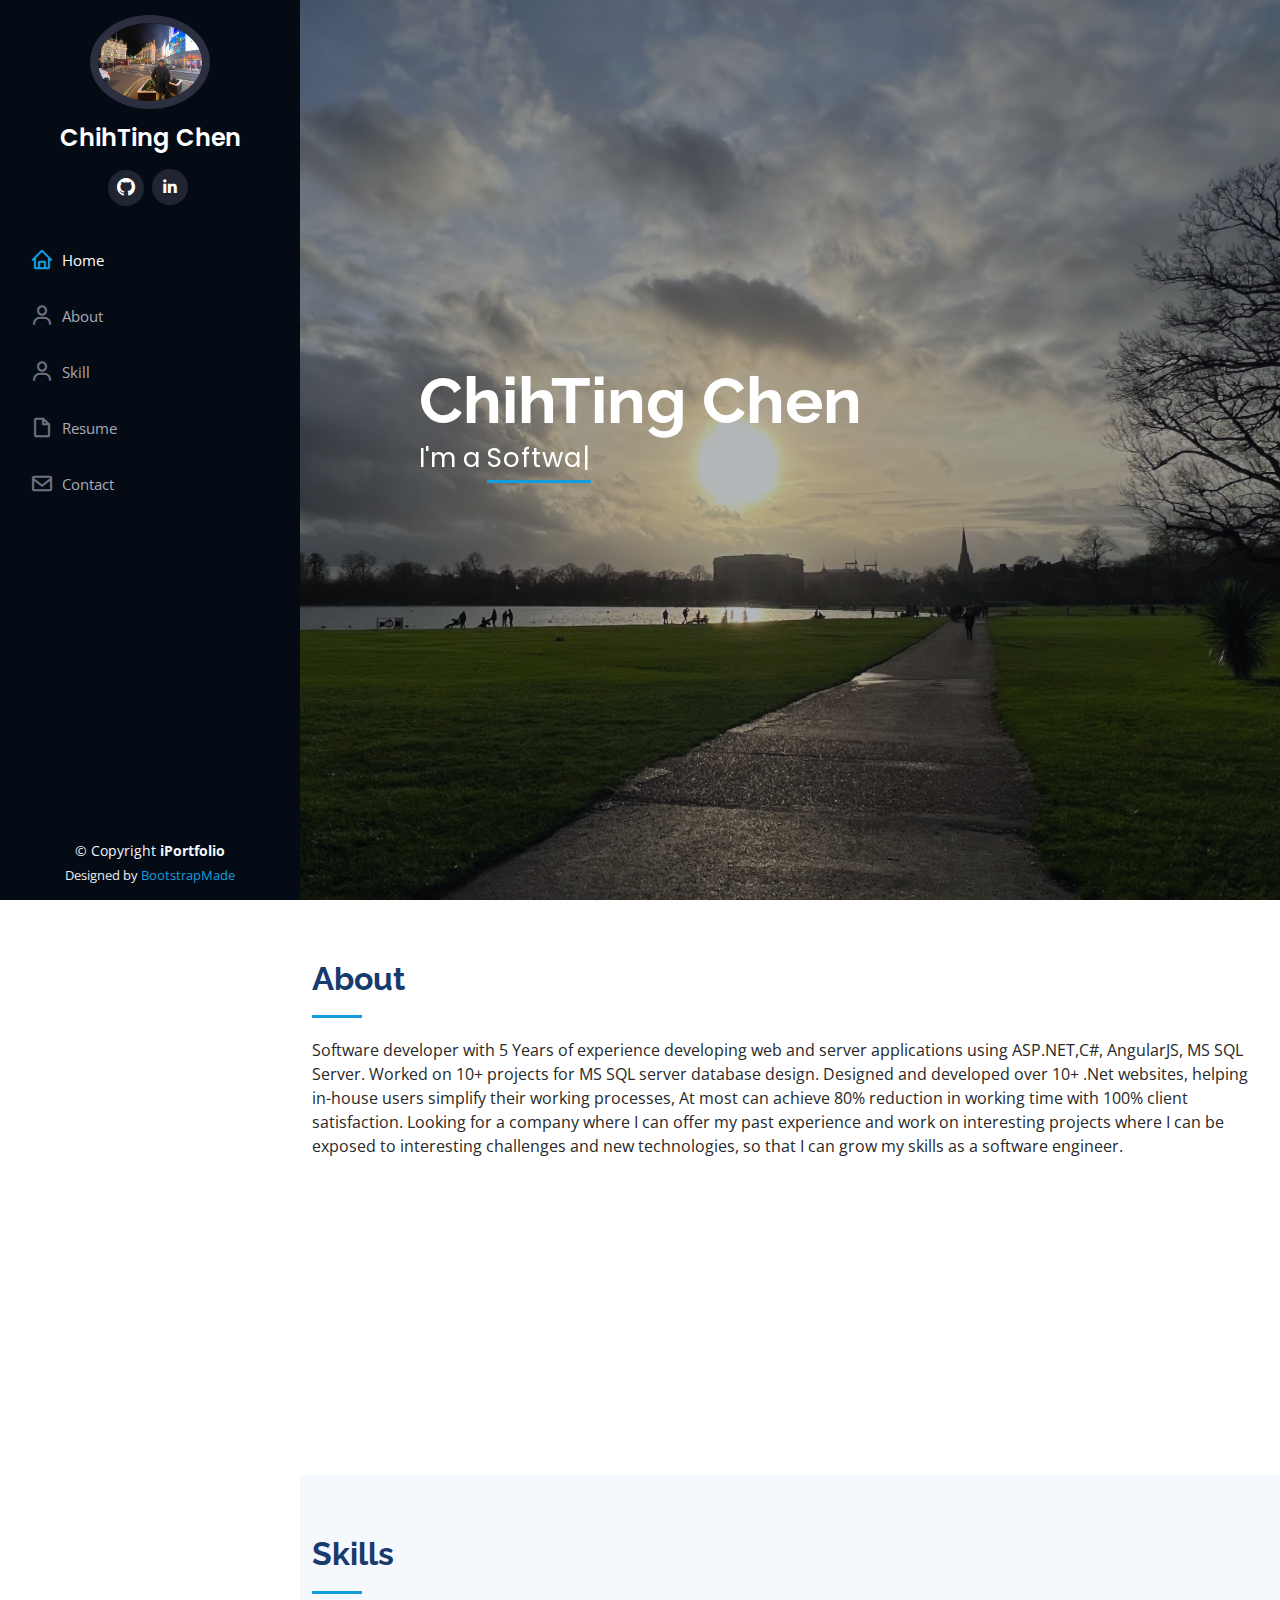
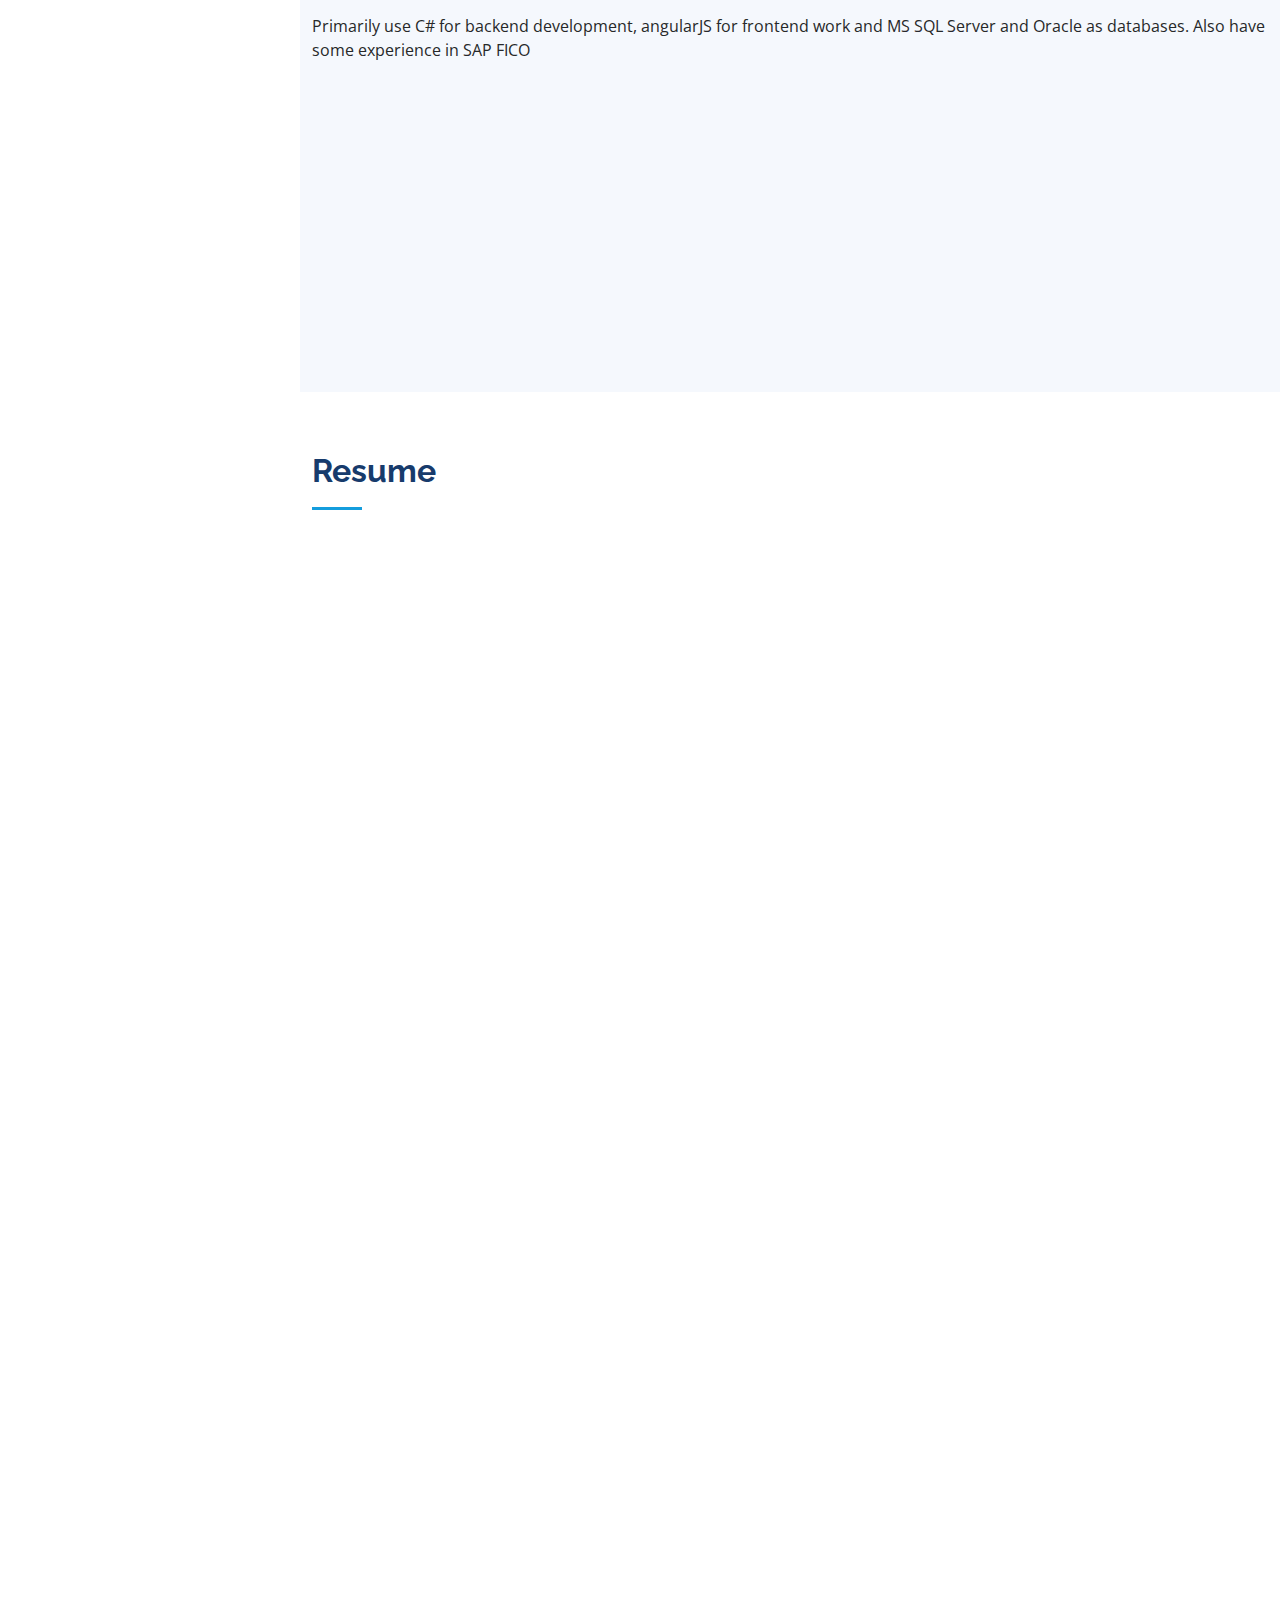
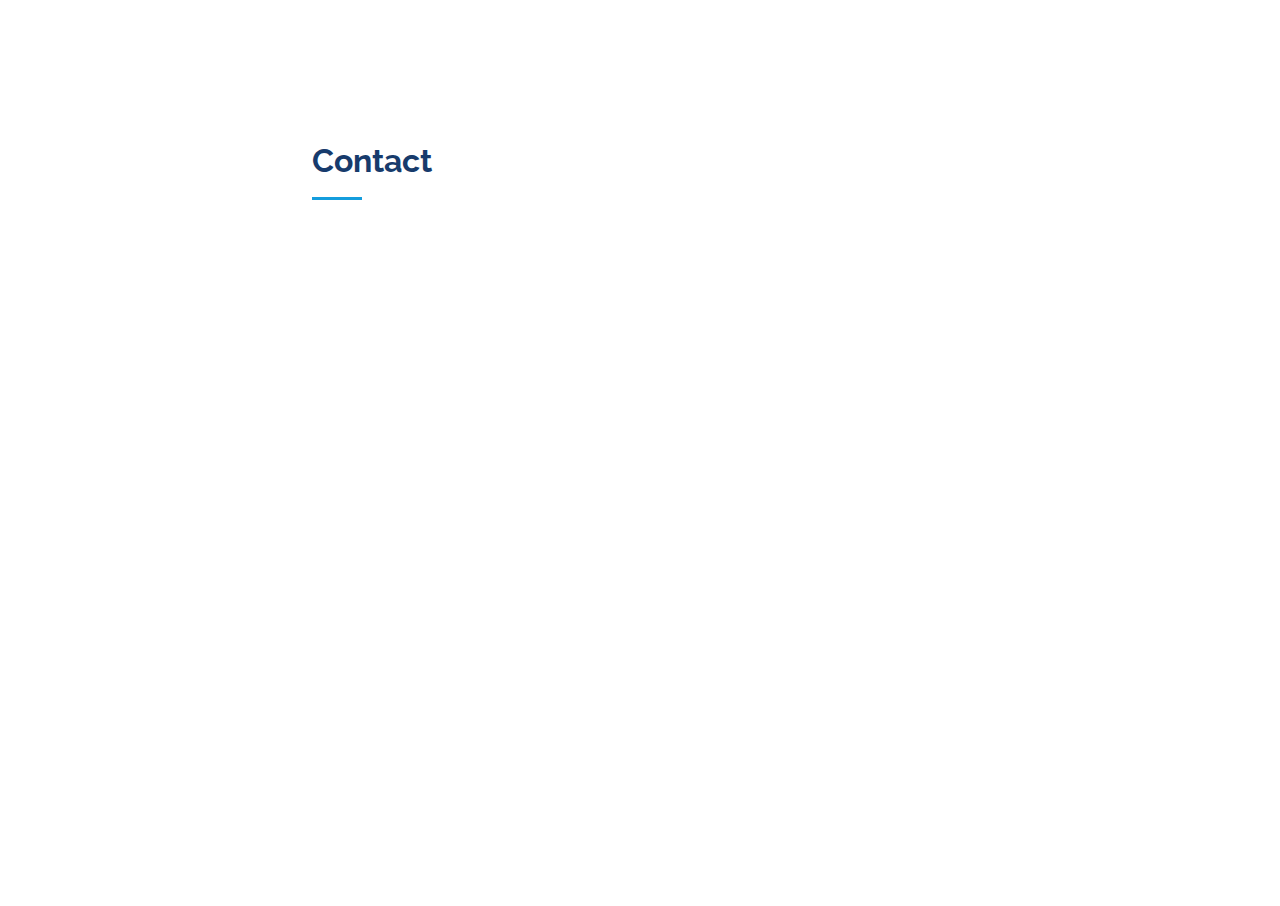
<file: index.html>
<!DOCTYPE html>
<html lang="en">

<head>
  <meta charset="utf-8">
  <meta content="width=device-width, initial-scale=1.0" name="viewport">

  <title>ChihTing Chen Resume Website</title>
  <meta content="" name="description">
  <meta content="" name="keywords">

  <!-- Favicons -->
  <link href="assets/img/favicon.png" rel="icon">
  <link href="assets/img/apple-touch-icon.png" rel="apple-touch-icon">

  <!-- Google Fonts -->
  <link
    href="https://fonts.googleapis.com/css?family=Open+Sans:300,300i,400,400i,600,600i,700,700i|Raleway:300,300i,400,400i,500,500i,600,600i,700,700i|Poppins:300,300i,400,400i,500,500i,600,600i,700,700i"
    rel="stylesheet">

  <!-- Vendor CSS Files -->
  <link href="assets/vendor/aos/aos.css" rel="stylesheet">
  <link href="assets/vendor/bootstrap/css/bootstrap.min.css" rel="stylesheet">
  <link href="assets/vendor/bootstrap-icons/bootstrap-icons.css" rel="stylesheet">
  <link href="assets/vendor/boxicons/css/boxicons.min.css" rel="stylesheet">
  <link href="assets/vendor/glightbox/css/glightbox.min.css" rel="stylesheet">
  <link href="assets/vendor/swiper/swiper-bundle.min.css" rel="stylesheet">

  <!-- Template Main CSS File -->
  <link href="assets/css/style.css" rel="stylesheet">

  <!-- =======================================================
  * Template Name: iPortfolio - v3.7.0
  * Template URL: https://bootstrapmade.com/iportfolio-bootstrap-portfolio-websites-template/
  * Author: BootstrapMade.com
  * License: https://bootstrapmade.com/license/
  ======================================================== -->
</head>

<body>

  <!-- ======= Mobile nav toggle button ======= -->
  <i class="bi bi-list mobile-nav-toggle d-xl-none"></i>

  <!-- ======= Header ======= -->
  <header id="header">
    <div class="d-flex flex-column">

      <div class="profile">
        <img src="assets/img/Myprofie-img.png" alt="" class="img-fluid rounded-circle">
        <h1 class="text-light"><a href="index.html">ChihTing Chen</a></h1>
        <div class="social-links mt-3 text-center">
          <a href="https://github.com/s33366699" target="_Blank" class="Github"><i class="bi bi-github"></i></a>
          <a href="https://www.linkedin.com/in/twpauchen" target="_Blank" class="linkedin"><i class="bx bxl-linkedin"></i></a>
        </div>
      </div>

      <nav id="navbar" class="nav-menu navbar">
        <ul>
          <li><a href="#hero" class="nav-link scrollto active"><i class="bx bx-home"></i> <span>Home</span></a></li>
          <li><a href="#about" class="nav-link scrollto"><i class="bx bx-user"></i> <span>About</span></a></li>
          <li><a href="#skills" class="nav-link scrollto"><i class="bx bx-user"></i> <span>Skill</span></a></li>
          <li><a href="#resume" class="nav-link scrollto"><i class="bx bx-file-blank"></i> <span>Resume</span></a></li>
          <!-- <li><a href="#portfolio" class="nav-link scrollto"><i class="bx bx-book-content"></i> <span>Portfolio</span></a></li>
          <li><a href="#services" class="nav-link scrollto"><i class="bx bx-server"></i> <span>Services</span></a></li> -->
          <li><a href="#contact" class="nav-link scrollto"><i class="bx bx-envelope"></i> <span>Contact</span></a></li>
        </ul>
      </nav><!-- .nav-menu -->
    </div>
  </header><!-- End Header -->

  <!-- ======= Hero Section ======= -->
  <section id="hero" class="d-flex flex-column justify-content-center align-items-center">
    <div class="hero-container" data-aos="fade-in">
      <h1>ChihTing Chen</h1>
      <p>I'm a <span class="typed" data-typed-items="Software engineer, .Net developer."></span></p>
    </div>
  </section><!-- End Hero -->

  <main id="main">

    <!-- ======= About Section ======= -->
    <section id="about" class="about">
      <div class="container">

        <div class="section-title">
          <h2>About</h2>
          <p>Software developer with 5 Years of experience developing web and server applications using ASP.NET,C#, AngularJS, MS SQL Server. Worked on 10+ projects for MS SQL server database design.
            Designed and developed over 10+ .Net websites, helping in-house users simplify their working processes, At most can achieve 80% reduction in working time with 100% client satisfaction.
            Looking for a company where I can offer my past experience and work on interesting projects where I
            can be exposed to interesting challenges and new technologies, so that I can grow my skills as a software engineer.</p>
        </div>

        <div class="row">
          <div class="col-lg-4" data-aos="fade-right">
            <img src="assets/img/Myprofie-img.png" class="img-fluid" alt="">
          </div>
          <div class="col-lg-8 pt-4 pt-lg-0 content" data-aos="fade-left">
            <h3>Dot Net Developer.</h3>
            <p class="fst-itaic">

            </p>
            <div class="row">
              <div class="col-lg-6">
                <ul>
                  <li><i class="bi bi-chevron-right"></i> <strong>Birthday:</strong> <span>26 Apr 1991</span></li>
                  <li><i class="bi bi-chevron-right"></i> <strong>Website:</strong> <span>https://s33366699.github.io/ChihTingChenTw/</span></li>
                  <li><i class="bi bi-chevron-right"></i> <strong>City:</strong> <span>London, united kingdom</span>
                  </li>
                </ul>
              </div>
              <div class="col-lg-6">
                <ul>
                  <li><i class="bi bi-chevron-right"></i> <strong>Age:</strong> <span>30</span></li>
                  <li><i class="bi bi-chevron-right"></i> <strong>Degree:</strong> <span>Bachelor</span></li>
                  <li><i class="bi bi-chevron-right"></i> <strong>Mail:</strong> <span>chihtingchentw@gmail.com</span>
                  </li>
                </ul>
              </div>
            </div>
            <p>
            </p>
          </div>
        </div>

      </div>
    </section><!-- End About Section -->

    <!-- ======= Skills Section ======= -->
    <section id="skills" class="skills section-bg">
      <div class="container">

        <div class="section-title">
          <h2>Skills</h2>
          <p>Primarily use C# for backend development, angularJS for frontend work and MS SQL Server and Oracle as
            databases. Also have some experience in SAP FICO</p>
        </div>

        <div class="row skills-content">
          <div class="col-lg-6" data-aos="fade-up">
            <div class="progress">
              <span class="skill">HTML <i class="val">70%</i></span>
              <div class="progress-bar-wrap">
                <div class="progress-bar" role="progressbar" aria-valuenow="60" aria-valuemin="0" aria-valuemax="100">
                </div>
              </div>
            </div>

            <div class="progress">
              <span class="skill">AngularJS <i class="val">60%</i></span>
              <div class="progress-bar-wrap">
                <div class="progress-bar" role="progressbar" aria-valuenow="60" aria-valuemin="0" aria-valuemax="100">
                </div>
              </div>
            </div>

            <div class="progress">
              <span class="skill">JavaScript <i class="val">60%</i></span>
              <div class="progress-bar-wrap">
                <div class="progress-bar" role="progressbar" aria-valuenow="60" aria-valuemin="0" aria-valuemax="100">
                </div>
              </div>
            </div>

          </div>

          <div class="col-lg-6" data-aos="fade-up" data-aos-delay="100">
            <div class="progress">
              <span class="skill">C# <i class="val">70%</i></span>
              <div class="progress-bar-wrap">
                <div class="progress-bar" role="progressbar" aria-valuenow="70" aria-valuemin="0" aria-valuemax="100">
                </div>
              </div>
            </div>
            <div class="progress">
              <span class="skill">Microsoft SQL Server <i class="val">70%</i></span>
              <div class="progress-bar-wrap">
                <div class="progress-bar" role="progressbar" aria-valuenow="70" aria-valuemin="0" aria-valuemax="100">
                </div>
              </div>
            </div>
            <div class="progress">
              <span class="skill">Oracle Database(PLSQL) <i class="val">60%</i></span>
              <div class="progress-bar-wrap">
                <div class="progress-bar" role="progressbar" aria-valuenow="60" aria-valuemin="0" aria-valuemax="100">
                </div>
              </div>
            </div>
            <div class="progress">
              <span class="skill">SAP ABAP <i class="val">60%</i></span>
              <div class="progress-bar-wrap">
                <div class="progress-bar" role="progressbar" aria-valuenow="60" aria-valuemin="0" aria-valuemax="100">
                </div>
              </div>
            </div>
          </div>
        </div>
      </div>
    </section><!-- End Skills Section -->

    <!-- ======= Resume Section ======= -->
    <section id="resume" class="resume">
      <div class="container">

        <div class="section-title">
          <h2>Resume</h2>
          <!-- <p>My name is ChihTing Chen, I am a .Net Developer with five years of experience in Advanced Semiconductor Engineering. 
            I am a kind and empathic person which can help me think from the standpoint of others and use this as strength to help me communicate and collaborate with others.
            I primarily use C# for backend development; AngularJS for frontend and MS SQL Server and Oracle as databases I have worked on several projects developing web projects for clients in the semiconductor industry.</p> -->
        </div>
        <div class="row">
          <div class="col-lg-6" data-aos="fade-up">
            <h3 class="resume-title">Sumary</h3>
            <div class="resume-item pb-0">
              <h4>ChihTing Chen</h4>
              <p><em>Software developer with 5 Years of experience developing web and server applications using ASP.NET, C#, AngularJS, MS SQL Server. Worked on 10+ projects for MS SQL server database design.
                Designed and developed over 10+ .Net websites, helping in-house users simplify their working processes, At most can achieve 80% reduction in working time with 100% client satisfaction.
                Looking for a company where I can offer my past experience and work on interesting projects where I can be exposed to interesting challenges and new technologies, 
                so that I can grow my skills as a software engineer.
                </em></p>
              <ul>
                <li>London,United kingdom</li>
                <!-- <li></li> -->
                <li>chihtingchentw@gmail.com</li>
              </ul>
            </div>
            <h3 class="resume-title">Education</h3>
            <div class="resume-item">
              <h4>Bachelor of information Engineering &amp; Computer Science</h4>
              <h5>2009 - 2013</h5>
              <p><em>Feng Chia University, Taichung, Taiwan</em></p>
              <p></p>
            </div>
          </div>
          <div class="col-lg-6" data-aos="fade-up" data-aos-delay="100">
            <h3 class="resume-title">Professional Experience</h3>
            <div class="resume-item">
              <h4>Project Engineer</h4>
              <h5>Dec 2016-Nov 2021</h5>
              <p><em>Advanced Semiconductor Engineering, Inc, Kaohsiung, Taiwan</em></p>
              <ul>
                <li>Involved in Software Development life cycle like requirement Analysis, Design, Implementation, Testing.</li>
                <li>Used ASP.NET, C#, AngularJS, MS SQL, LINQ to designed and developed web-based solutions, both frontend and backend. </li>
                <li>Designed and developed 10+ web projects that integrate web applications, Winforms, SAP Programs for helping users simplify their work processes and increase the precision of financial statements, which can save time up to 80% at most.</li>
                <li>Designed and implemented SAP programs to create financial statements to improve the company`s data analysis capabilities.</li>
                <li>Updated and managed existing web projects and SAP programs to provided beneficial technical support to users and colleagues</li>
                <li>Directed three new partners to build web applications and SAP Programs for our job content and solved encountered problems in using them</li>       
              </ul>
            </div>
            <div class="resume-item">
              <h4>Engineer</h4>
              <h5>Dec 2016-Nov 2016</h5>
              <p><em>Marketech International Corp, Tainan, Taiwan</em></p>
              <ul>
                <li>Worked as a partner with Taiwan Semiconductor Manufacturing Company, which is the world’s largest
                  dedicated independent semiconductor foundry helping them collect and analyst gas and equipment data</li>
                <li>Updated and maintained existing gas and equipment monitor system using human-machine interface
                  Software, InTouch HMI to monitor the real-time situation of factory</li>
              </ul>
            </div>
          </div>
        </div>
      </div>
    </section><!-- End Resume Section -->

    <!-- ======= Portfolio Section ======= -->
    <!-- <section id="portfolio" class="portfolio section-bg">
      <div class="container">

        <div class="section-title">
          <h2>Portfolio</h2>
          <p>Magnam dolores commodi suscipit. Necessitatibus eius consequatur ex aliquid fuga eum quidem. Sit sint consectetur velit. Quisquam quos quisquam cupiditate. Et nemo qui impedit suscipit alias ea. Quia fugiat sit in iste officiis commodi quidem hic quas.</p>
        </div>

        <div class="row" data-aos="fade-up">
          <div class="col-lg-12 d-flex justify-content-center">
            <ul id="portfolio-flters">
              <li data-filter="*" class="filter-active">All</li>
              <li data-filter=".filter-app">App</li>
              <li data-filter=".filter-card">Card</li>
              <li data-filter=".filter-web">Web</li>
            </ul>
          </div>
        </div>

        <div class="row portfolio-container" data-aos="fade-up" data-aos-delay="100">

          <div class="col-lg-4 col-md-6 portfolio-item filter-app">
            <div class="portfolio-wrap">
              <img src="assets/img/portfolio/portfolio-1.jpg" class="img-fluid" alt="">
              <div class="portfolio-links">
                <a href="assets/img/portfolio/portfolio-1.jpg" data-gallery="portfolioGallery" class="portfolio-lightbox" title="App 1"><i class="bx bx-plus"></i></a>
                <a href="portfolio-details.html" title="More Details"><i class="bx bx-link"></i></a>
              </div>
            </div>
          </div>

          <div class="col-lg-4 col-md-6 portfolio-item filter-web">
            <div class="portfolio-wrap">
              <img src="assets/img/portfolio/portfolio-2.jpg" class="img-fluid" alt="">
              <div class="portfolio-links">
                <a href="assets/img/portfolio/portfolio-2.jpg" data-gallery="portfolioGallery" class="portfolio-lightbox" title="Web 3"><i class="bx bx-plus"></i></a>
                <a href="portfolio-details.html" title="More Details"><i class="bx bx-link"></i></a>
              </div>
            </div>
          </div>

          <div class="col-lg-4 col-md-6 portfolio-item filter-app">
            <div class="portfolio-wrap">
              <img src="assets/img/portfolio/portfolio-3.jpg" class="img-fluid" alt="">
              <div class="portfolio-links">
                <a href="assets/img/portfolio/portfolio-3.jpg" data-gallery="portfolioGallery" class="portfolio-lightbox" title="App 2"><i class="bx bx-plus"></i></a>
                <a href="portfolio-details.html" title="More Details"><i class="bx bx-link"></i></a>
              </div>
            </div>
          </div>

          <div class="col-lg-4 col-md-6 portfolio-item filter-card">
            <div class="portfolio-wrap">
              <img src="assets/img/portfolio/portfolio-4.jpg" class="img-fluid" alt="">
              <div class="portfolio-links">
                <a href="assets/img/portfolio/portfolio-4.jpg" data-gallery="portfolioGallery" class="portfolio-lightbox" title="Card 2"><i class="bx bx-plus"></i></a>
                <a href="portfolio-details.html" title="More Details"><i class="bx bx-link"></i></a>
              </div>
            </div>
          </div>

          <div class="col-lg-4 col-md-6 portfolio-item filter-web">
            <div class="portfolio-wrap">
              <img src="assets/img/portfolio/portfolio-5.jpg" class="img-fluid" alt="">
              <div class="portfolio-links">
                <a href="assets/img/portfolio/portfolio-5.jpg" data-gallery="portfolioGallery" class="portfolio-lightbox" title="Web 2"><i class="bx bx-plus"></i></a>
                <a href="portfolio-details.html" title="More Details"><i class="bx bx-link"></i></a>
              </div>
            </div>
          </div>

          <div class="col-lg-4 col-md-6 portfolio-item filter-app">
            <div class="portfolio-wrap">
              <img src="assets/img/portfolio/portfolio-6.jpg" class="img-fluid" alt="">
              <div class="portfolio-links">
                <a href="assets/img/portfolio/portfolio-6.jpg" data-gallery="portfolioGallery" class="portfolio-lightbox" title="App 3"><i class="bx bx-plus"></i></a>
                <a href="portfolio-details.html" title="More Details"><i class="bx bx-link"></i></a>
              </div>
            </div>
          </div>

          <div class="col-lg-4 col-md-6 portfolio-item filter-card">
            <div class="portfolio-wrap">
              <img src="assets/img/portfolio/portfolio-7.jpg" class="img-fluid" alt="">
              <div class="portfolio-links">
                <a href="assets/img/portfolio/portfolio-7.jpg" data-gallery="portfolioGallery" class="portfolio-lightbox" title="Card 1"><i class="bx bx-plus"></i></a>
                <a href="portfolio-details.html" title="More Details"><i class="bx bx-link"></i></a>
              </div>
            </div>
          </div>

          <div class="col-lg-4 col-md-6 portfolio-item filter-card">
            <div class="portfolio-wrap">
              <img src="assets/img/portfolio/portfolio-8.jpg" class="img-fluid" alt="">
              <div class="portfolio-links">
                <a href="assets/img/portfolio/portfolio-8.jpg" data-gallery="portfolioGallery" class="portfolio-lightbox" title="Card 3"><i class="bx bx-plus"></i></a>
                <a href="portfolio-details.html" title="More Details"><i class="bx bx-link"></i></a>
              </div>
            </div>
          </div>

          <div class="col-lg-4 col-md-6 portfolio-item filter-web">
            <div class="portfolio-wrap">
              <img src="assets/img/portfolio/portfolio-9.jpg" class="img-fluid" alt="">
              <div class="portfolio-links">
                <a href="assets/img/portfolio/portfolio-9.jpg" data-gallery="portfolioGallery" class="portfolio-lightbox" title="Web 3"><i class="bx bx-plus"></i></a>
                <a href="portfolio-details.html" title="More Details"><i class="bx bx-link"></i></a>
              </div>
            </div>
          </div>

        </div>

      </div>
    </section> -->
    <!-- End Portfolio Section -->

    <!-- ======= Services Section ======= -->
    <!-- <section id="services" class="services">
      <div class="container">

        <div class="section-title">
          <h2>Services</h2>
          <p>Magnam dolores commodi suscipit. Necessitatibus eius consequatur ex aliquid fuga eum quidem. Sit sint consectetur velit. Quisquam quos quisquam cupiditate. Et nemo qui impedit suscipit alias ea. Quia fugiat sit in iste officiis commodi quidem hic quas.</p>
        </div>

        <div class="row">
          <div class="col-lg-4 col-md-6 icon-box" data-aos="fade-up">
            <div class="icon"><i class="bi bi-briefcase"></i></div>
            <h4 class="title"><a href="">Lorem Ipsum</a></h4>
            <p class="description">Voluptatum deleniti atque corrupti quos dolores et quas molestias excepturi sint occaecati cupiditate non provident</p>
          </div>
          <div class="col-lg-4 col-md-6 icon-box" data-aos="fade-up" data-aos-delay="100">
            <div class="icon"><i class="bi bi-card-checklist"></i></div>
            <h4 class="title"><a href="">Dolor Sitema</a></h4>
            <p class="description">Minim veniam, quis nostrud exercitation ullamco laboris nisi ut aliquip ex ea commodo consequat tarad limino ata</p>
          </div>
          <div class="col-lg-4 col-md-6 icon-box" data-aos="fade-up" data-aos-delay="200">
            <div class="icon"><i class="bi bi-bar-chart"></i></div>
            <h4 class="title"><a href="">Sed ut perspiciatis</a></h4>
            <p class="description">Duis aute irure dolor in reprehenderit in voluptate velit esse cillum dolore eu fugiat nulla pariatur</p>
          </div>
          <div class="col-lg-4 col-md-6 icon-box" data-aos="fade-up" data-aos-delay="300">
            <div class="icon"><i class="bi bi-binoculars"></i></div>
            <h4 class="title"><a href="">Magni Dolores</a></h4>
            <p class="description">Excepteur sint occaecat cupidatat non proident, sunt in culpa qui officia deserunt mollit anim id est laborum</p>
          </div>
          <div class="col-lg-4 col-md-6 icon-box" data-aos="fade-up" data-aos-delay="400">
            <div class="icon"><i class="bi bi-brightness-high"></i></div>
            <h4 class="title"><a href="">Nemo Enim</a></h4>
            <p class="description">At vero eos et accusamus et iusto odio dignissimos ducimus qui blanditiis praesentium voluptatum deleniti atque</p>
          </div>
          <div class="col-lg-4 col-md-6 icon-box" data-aos="fade-up" data-aos-delay="500">
            <div class="icon"><i class="bi bi-calendar4-week"></i></div>
            <h4 class="title"><a href="">Eiusmod Tempor</a></h4>
            <p class="description">Et harum quidem rerum facilis est et expedita distinctio. Nam libero tempore, cum soluta nobis est eligendi</p>
          </div>
        </div>

      </div>
    </section> -->
    <!-- End Services Section -->
    <!-- ======= Contact Section ======= -->
    <section id="contact" class="contact">
      <div class="container">
        <div class="section-title">
          <h2>Contact</h2>
          <p></p>
        </div>
        <div class="row" data-aos="fade-in">
          <div class="col-lg-5 d-flex align-items-stretch">
            <div class="info">
              <div class="address">
                <i class="bi bi-geo-alt"></i>
                <h4>Location:</h4>
                <p>Kilburn, London</p>
              </div>
              <div class="email">
                <i class="bi bi-envelope"></i>
                <h4>Email:</h4>
                <p>chihtingchentw@gmail.com</p>
              </div>
              <!-- <div class="phone">
                <i class="bi bi-phone"></i>s
                <h4>Call:</h4>
                <p></p>
              </div> -->
              <iframe
                src="https://www.google.com/maps/embed?pb=!1m18!1m12!1m3!1d9925.740254595972!2d-0.20770761007537775!3d51.54192087265317!2m3!1f0!2f0!3f0!3m2!1i1024!2i768!4f13.1!3m3!1m2!1s0x4876106d8a5241d7%3A0xc47966f06b77aafd!2z5YCr5pWm5ZCJ5pys!5e0!3m2!1szh-TW!2suk!4v1641403268983!5m2!1szh-EN!2suk"
                width="100%" height="290px" style="border:0;" allowfullscreen="" loading="lazy"></iframe>
            </div>
          </div>
          <!-- 
          <div class="col-lg-7 mt-5 mt-lg-0 d-flex align-items-stretch">
            <form action="forms/contact.php" method="post" role="form" class="php-email-form">
              <div class="row">
                <div class="form-group col-md-6">
                  <label for="name">Your Name</label>
                  <input type="text" name="name" class="form-control" id="name" required>
                </div>
                <div class="form-group col-md-6">
                  <label for="name">Your Email</label>
                  <input type="email" class="form-control" name="email" id="email" required>
                </div>
              </div>
              <div class="form-group">
                <label for="name">Subject</label>
                <input type="text" class="form-control" name="subject" id="subject" required>
              </div>
              <div class="form-group">
                <label for="name">Message</label>
                <textarea class="form-control" name="message" rows="10" required></textarea>
              </div>
              <div class="my-3">
                <div class="loading">Loading</div>
                <div class="error-message"></div>
                <div class="sent-message">Your message has been sent. Thank you!</div>
              </div>
              <div class="text-center"><button type="submit">Send Message</button></div>
            </form>
          </div> -->

        </div>

      </div>
    </section><!-- End Contact Section -->

  </main><!-- End #main -->

  <!-- ======= Footer ======= -->
  <footer id="footer">
    <div class="container">
      <div class="copyright">
        &copy; Copyright <strong><span>iPortfolio</span></strong>
      </div>
      <div class="credits">
        <!-- All the links in the footer should remain intact. -->
        <!-- You can delete the links only if you purchased the pro version. -->
        <!-- Licensing information: https://bootstrapmade.com/license/ -->
        <!-- Purchase the pro version with working PHP/AJAX contact form: https://bootstrapmade.com/iportfolio-bootstrap-portfolio-websites-template/ -->
        Designed by <a href="https://bootstrapmade.com/">BootstrapMade</a>
      </div>
    </div>
  </footer><!-- End  Footer -->

  <a href="#" class="back-to-top d-flex align-items-center justify-content-center"><i
      class="bi bi-arrow-up-short"></i></a>

  <!-- Vendor JS Files -->
  <script src="assets/vendor/purecounter/purecounter.js"></script>
  <script src="assets/vendor/aos/aos.js"></script>
  <script src="assets/vendor/bootstrap/js/bootstrap.bundle.min.js"></script>
  <script src="assets/vendor/glightbox/js/glightbox.min.js"></script>
  <script src="assets/vendor/isotope-layout/isotope.pkgd.min.js"></script>
  <script src="assets/vendor/swiper/swiper-bundle.min.js"></script>
  <script src="assets/vendor/typed.js/typed.min.js"></script>
  <script src="assets/vendor/waypoints/noframework.waypoints.js"></script>
  <script src="assets/vendor/php-email-form/validate.js"></script>

  <!-- Template Main JS File -->
  <script src="assets/js/main.js"></script>

</body>

</html>
</file>
<file: assets/css/style.css>
/**
* Template Name: iPortfolio - v3.7.0
* Template URL: https://bootstrapmade.com/iportfolio-bootstrap-portfolio-websites-template/
* Author: BootstrapMade.com
* License: https://bootstrapmade.com/license/
*/

/*--------------------------------------------------------------
# General
--------------------------------------------------------------*/
body {
  font-family: "Open Sans", sans-serif;
  color: #272829;
}

a {
  color: #149ddd;
  text-decoration: none;
}

a:hover {
  color: #37b3ed;
  text-decoration: none;
}

h1, h2, h3, h4, h5, h6 {
  font-family: "Raleway", sans-serif;
}

/*--------------------------------------------------------------
# Back to top button
--------------------------------------------------------------*/
.back-to-top {
  position: fixed;
  visibility: hidden;
  opacity: 0;
  right: 15px;
  bottom: 15px;
  z-index: 996;
  background: #149ddd;
  width: 40px;
  height: 40px;
  border-radius: 50px;
  transition: all 0.4s;
}
.back-to-top i {
  font-size: 28px;
  color: #fff;
  line-height: 0;
}
.back-to-top:hover {
  background: #2eafec;
  color: #fff;
}
.back-to-top.active {
  visibility: visible;
  opacity: 1;
}

/*--------------------------------------------------------------
# Header
--------------------------------------------------------------*/
#header {
  position: fixed;
  top: 0;
  left: 0;
  bottom: 0;
  width: 300px;
  transition: all ease-in-out 0.5s;
  z-index: 9997;
  transition: all 0.5s;
  padding: 0 15px;
  background: #040b14;
  overflow-y: auto;
}
#header .profile img {
  margin: 15px auto;
  display: block;
  width: 120px;
  border: 8px solid #2c2f3f;
}
#header .profile h1 {
  font-size: 24px;
  margin: 0;
  padding: 0;
  font-weight: 600;
  -moz-text-align-last: center;
  text-align-last: center;
  font-family: "Poppins", sans-serif;
}
#header .profile h1 a, #header .profile h1 a:hover {
  color: #fff;
  text-decoration: none;
}
#header .profile .social-links a {
  font-size: 18px;
  display: inline-block;
  background: #212431;
  color: #fff;
  line-height: 1;
  padding: 8px 0;
  margin-right: 4px;
  border-radius: 50%;
  text-align: center;
  width: 36px;
  height: 36px;
  transition: 0.3s;
}
#header .profile .social-links a:hover {
  background: #149ddd;
  color: #fff;
  text-decoration: none;
}

#main {
  margin-left: 300px;
}

@media (max-width: 1199px) {
  #header {
    left: -300px;
  }

  #main {
    margin-left: 0;
  }
}
/*--------------------------------------------------------------
# Navigation Menu
--------------------------------------------------------------*/
/* Desktop Navigation */
.nav-menu {
  padding: 30px 0 0 0;
}
.nav-menu * {
  margin: 0;
  padding: 0;
  list-style: none;
}
.nav-menu > ul > li {
  position: relative;
  white-space: nowrap;
}
.nav-menu a, .nav-menu a:focus {
  display: flex;
  align-items: center;
  color: #a8a9b4;
  padding: 12px 15px;
  margin-bottom: 8px;
  transition: 0.3s;
  font-size: 15px;
}
.nav-menu a i, .nav-menu a:focus i {
  font-size: 24px;
  padding-right: 8px;
  color: #6f7180;
}
.nav-menu a:hover, .nav-menu .active, .nav-menu .active:focus, .nav-menu li:hover > a {
  text-decoration: none;
  color: #fff;
}
.nav-menu a:hover i, .nav-menu .active i, .nav-menu .active:focus i, .nav-menu li:hover > a i {
  color: #149ddd;
}

/* Mobile Navigation */
.mobile-nav-toggle {
  position: fixed;
  right: 15px;
  top: 15px;
  z-index: 9998;
  border: 0;
  font-size: 24px;
  transition: all 0.4s;
  outline: none !important;
  background-color: #149ddd;
  color: #fff;
  width: 40px;
  height: 40px;
  display: inline-flex;
  align-items: center;
  justify-content: center;
  line-height: 0;
  border-radius: 50px;
  cursor: pointer;
}

.mobile-nav-active {
  overflow: hidden;
}
.mobile-nav-active #header {
  left: 0;
}

/*--------------------------------------------------------------
# Hero Section
--------------------------------------------------------------*/
#hero {
  width: 100%;
  height: 100vh;
  background: url("../img/Cover Picture.png") top center;
  background-size: cover;
}
#hero:before {
  content: "";
  background: rgba(5, 13, 24, 0.3);
  position: absolute;
  bottom: 0;
  top: 0;
  left: 0;
  right: 0;
  z-index: 1;
}
#hero .hero-container {
  position: relative;
  z-index: 2;
  min-width: 300px;
}
#hero h1 {
  margin: 0 0 10px 0;
  font-size: 64px;
  font-weight: 700;
  line-height: 56px;
  color: #fff;
}
#hero p {
  color: #fff;
  margin-bottom: 50px;
  font-size: 26px;
  font-family: "Poppins", sans-serif;
}
#hero p span {
  color: #fff;
  padding-bottom: 4px;
  letter-spacing: 1px;
  border-bottom: 3px solid #149ddd;
}
@media (min-width: 1024px) {
  #hero {
    background-attachment: fixed;
  }
}
@media (max-width: 768px) {
  #hero h1 {
    font-size: 28px;
    line-height: 36px;
  }
  #hero h2 {
    font-size: 18px;
    line-height: 24px;
    margin-bottom: 30px;
  }
}

/*--------------------------------------------------------------
# Sections General
--------------------------------------------------------------*/
section {
  padding: 60px 0;
  overflow: hidden;
}

.section-bg {
  background: #f5f8fd;
}

.section-title {
  padding-bottom: 30px;
}
.section-title h2 {
  font-size: 32px;
  font-weight: bold;
  margin-bottom: 20px;
  padding-bottom: 20px;
  position: relative;
  color: #173b6c;
}
.section-title h2::after {
  content: "";
  position: absolute;
  display: block;
  width: 50px;
  height: 3px;
  background: #149ddd;
  bottom: 0;
  left: 0;
}
.section-title p {
  margin-bottom: 0;
}

/*--------------------------------------------------------------
# About
--------------------------------------------------------------*/
.about .content h3 {
  font-weight: 700;
  font-size: 26px;
  color: #173b6c;
}
.about .content ul {
  list-style: none;
  padding: 0;
}
.about .content ul li {
  margin-bottom: 20px;
  display: flex;
  align-items: center;
}
.about .content ul strong {
  margin-right: 10px;
}
.about .content ul i {
  font-size: 16px;
  margin-right: 5px;
  color: #149ddd;
  line-height: 0;
}
.about .content p:last-child {
  margin-bottom: 0;
}

/*--------------------------------------------------------------
# Facts
--------------------------------------------------------------*/
.facts {
  padding-bottom: 30px;
}
.facts .count-box {
  padding: 30px;
  width: 100%;
}
.facts .count-box i {
  display: block;
  font-size: 44px;
  color: #149ddd;
  float: left;
  line-height: 0;
}
.facts .count-box span {
  font-size: 48px;
  line-height: 40px;
  display: block;
  font-weight: 700;
  color: #050d18;
  margin-left: 60px;
}
.facts .count-box p {
  padding: 15px 0 0 0;
  margin: 0 0 0 60px;
  font-family: "Raleway", sans-serif;
  font-size: 14px;
  color: #122f57;
}
.facts .count-box a {
  font-weight: 600;
  display: block;
  margin-top: 20px;
  color: #122f57;
  font-size: 15px;
  font-family: "Poppins", sans-serif;
  transition: ease-in-out 0.3s;
}
.facts .count-box a:hover {
  color: #1f5297;
}

/*--------------------------------------------------------------
# Akills
--------------------------------------------------------------*/
.skills .progress {
  height: 60px;
  display: block;
  background: none;
  border-radius: 0;
}
.skills .progress .skill {
  padding: 0;
  margin: 0 0 6px 0;
  text-transform: uppercase;
  display: block;
  font-weight: 600;
  font-family: "Poppins", sans-serif;
  color: #050d18;
}
.skills .progress .skill .val {
  float: right;
  font-style: normal;
}
.skills .progress-bar-wrap {
  background: #dce8f8;
  height: 10px;
}
.skills .progress-bar {
  width: 1px;
  height: 10px;
  transition: 0.9s;
  background-color: #149ddd;
}

/*--------------------------------------------------------------
# Resume
--------------------------------------------------------------*/
.resume .resume-title {
  font-size: 26px;
  font-weight: 700;
  margin-top: 20px;
  margin-bottom: 20px;
  color: #050d18;
}
.resume .resume-item {
  padding: 0 0 20px 20px;
  margin-top: -2px;
  border-left: 2px solid #1f5297;
  position: relative;
}
.resume .resume-item h4 {
  line-height: 18px;
  font-size: 18px;
  font-weight: 600;
  text-transform: uppercase;
  font-family: "Poppins", sans-serif;
  color: #050d18;
  margin-bottom: 10px;
}
.resume .resume-item h5 {
  font-size: 16px;
  background: #e4edf9;
  padding: 5px 15px;
  display: inline-block;
  font-weight: 600;
  margin-bottom: 10px;
}
.resume .resume-item ul {
  padding-left: 20px;
}
.resume .resume-item ul li {
  padding-bottom: 10px;
}
.resume .resume-item:last-child {
  padding-bottom: 0;
}
.resume .resume-item::before {
  content: "";
  position: absolute;
  width: 16px;
  height: 16px;
  border-radius: 50px;
  left: -9px;
  top: 0;
  background: #fff;
  border: 2px solid #1f5297;
}

/*--------------------------------------------------------------
# Portfolio
--------------------------------------------------------------*/
.portfolio .portfolio-item {
  margin-bottom: 30px;
}
.portfolio #portfolio-flters {
  padding: 0;
  margin: 0 auto 35px auto;
  list-style: none;
  text-align: center;
  background: #fff;
  border-radius: 50px;
  padding: 2px 15px;
}
.portfolio #portfolio-flters li {
  cursor: pointer;
  display: inline-block;
  padding: 10px 15px 8px 15px;
  font-size: 14px;
  font-weight: 600;
  line-height: 1;
  text-transform: uppercase;
  color: #272829;
  margin-bottom: 5px;
  transition: all 0.3s ease-in-out;
}
.portfolio #portfolio-flters li:hover, .portfolio #portfolio-flters li.filter-active {
  color: #149ddd;
}
.portfolio #portfolio-flters li:last-child {
  margin-right: 0;
}
.portfolio .portfolio-wrap {
  transition: 0.3s;
  position: relative;
  overflow: hidden;
  z-index: 1;
}
.portfolio .portfolio-wrap::before {
  content: "";
  background: rgba(255, 255, 255, 0.5);
  position: absolute;
  left: 0;
  right: 0;
  top: 0;
  bottom: 0;
  transition: all ease-in-out 0.3s;
  z-index: 2;
  opacity: 0;
}
.portfolio .portfolio-wrap .portfolio-links {
  opacity: 1;
  left: 0;
  right: 0;
  bottom: -60px;
  z-index: 3;
  position: absolute;
  transition: all ease-in-out 0.3s;
  display: flex;
  justify-content: center;
}
.portfolio .portfolio-wrap .portfolio-links a {
  color: #fff;
  font-size: 28px;
  text-align: center;
  background: rgba(20, 157, 221, 0.75);
  transition: 0.3s;
  width: 50%;
}
.portfolio .portfolio-wrap .portfolio-links a:hover {
  background: rgba(20, 157, 221, 0.95);
}
.portfolio .portfolio-wrap .portfolio-links a + a {
  border-left: 1px solid #37b3ed;
}
.portfolio .portfolio-wrap:hover::before {
  top: 0;
  left: 0;
  right: 0;
  bottom: 0;
  opacity: 1;
}
.portfolio .portfolio-wrap:hover .portfolio-links {
  opacity: 1;
  bottom: 0;
}

/*--------------------------------------------------------------
# Portfolio Details
--------------------------------------------------------------*/
.portfolio-details {
  padding-top: 40px;
}
.portfolio-details .portfolio-details-slider img {
  width: 100%;
}
.portfolio-details .portfolio-details-slider .swiper-pagination {
  margin-top: 20px;
  position: relative;
}
.portfolio-details .portfolio-details-slider .swiper-pagination .swiper-pagination-bullet {
  width: 12px;
  height: 12px;
  background-color: #fff;
  opacity: 1;
  border: 1px solid #149ddd;
}
.portfolio-details .portfolio-details-slider .swiper-pagination .swiper-pagination-bullet-active {
  background-color: #149ddd;
}
.portfolio-details .portfolio-info {
  padding: 30px;
  box-shadow: 0px 0 30px rgba(5, 13, 24, 0.08);
}
.portfolio-details .portfolio-info h3 {
  font-size: 22px;
  font-weight: 700;
  margin-bottom: 20px;
  padding-bottom: 20px;
  border-bottom: 1px solid #eee;
}
.portfolio-details .portfolio-info ul {
  list-style: none;
  padding: 0;
  font-size: 15px;
}
.portfolio-details .portfolio-info ul li + li {
  margin-top: 10px;
}
.portfolio-details .portfolio-description {
  padding-top: 30px;
}
.portfolio-details .portfolio-description h2 {
  font-size: 26px;
  font-weight: 700;
  margin-bottom: 20px;
}
.portfolio-details .portfolio-description p {
  padding: 0;
}

/*--------------------------------------------------------------
# Services
--------------------------------------------------------------*/
.services .icon-box {
  margin-bottom: 20px;
}
.services .icon {
  float: left;
  display: flex;
  align-items: center;
  justify-content: center;
  width: 54px;
  height: 54px;
  background: #149ddd;
  border-radius: 50%;
  transition: 0.5s;
  border: 1px solid #149ddd;
}
.services .icon i {
  color: #fff;
  font-size: 24px;
  line-height: 0;
}
.services .icon-box:hover .icon {
  background: #fff;
}
.services .icon-box:hover .icon i {
  color: #149ddd;
}
.services .title {
  margin-left: 80px;
  font-weight: 700;
  margin-bottom: 15px;
  font-size: 18px;
}
.services .title a {
  color: #343a40;
}
.services .title a:hover {
  color: #149ddd;
}
.services .description {
  margin-left: 80px;
  line-height: 24px;
  font-size: 14px;
}

/*--------------------------------------------------------------
# Testimonials
--------------------------------------------------------------*/
.testimonials .testimonials-carousel, .testimonials .testimonials-slider {
  overflow: hidden;
}
.testimonials .testimonial-item {
  box-sizing: content-box;
  text-align: center;
  min-height: 320px;
}
.testimonials .testimonial-item .testimonial-img {
  width: 90px;
  border-radius: 50%;
  margin: 0 auto;
}
.testimonials .testimonial-item h3 {
  font-size: 18px;
  font-weight: bold;
  margin: 10px 0 5px 0;
  color: #111;
}
.testimonials .testimonial-item h4 {
  font-size: 14px;
  color: #999;
  margin: 0;
}
.testimonials .testimonial-item .quote-icon-left, .testimonials .testimonial-item .quote-icon-right {
  color: #c3e8fa;
  font-size: 26px;
}
.testimonials .testimonial-item .quote-icon-left {
  display: inline-block;
  left: -5px;
  position: relative;
}
.testimonials .testimonial-item .quote-icon-right {
  display: inline-block;
  right: -5px;
  position: relative;
  top: 10px;
}
.testimonials .testimonial-item p {
  font-style: italic;
  margin: 0 15px 15px 15px;
  padding: 20px;
  background: #fff;
  position: relative;
  margin-bottom: 35px;
  border-radius: 6px;
  box-shadow: 0px 2px 15px rgba(0, 0, 0, 0.1);
}
.testimonials .testimonial-item p::after {
  content: "";
  width: 0;
  height: 0;
  border-top: 20px solid #fff;
  border-right: 20px solid transparent;
  border-left: 20px solid transparent;
  position: absolute;
  bottom: -20px;
  left: calc(50% - 20px);
}
.testimonials .swiper-pagination {
  margin-top: 20px;
  position: relative;
}
.testimonials .swiper-pagination .swiper-pagination-bullet {
  width: 12px;
  height: 12px;
  background-color: #fff;
  opacity: 1;
  border: 1px solid #149ddd;
}
.testimonials .swiper-pagination .swiper-pagination-bullet-active {
  background-color: #149ddd;
}

/*--------------------------------------------------------------
# Contact
--------------------------------------------------------------*/
.contact {
  padding-bottom: 130px;
}
.contact .info {
  padding: 30px;
  background: #fff;
  width: 100%;
  box-shadow: 0 0 24px 0 rgba(0, 0, 0, 0.12);
}
.contact .info i {
  font-size: 20px;
  color: #149ddd;
  float: left;
  width: 44px;
  height: 44px;
  background: #dff3fc;
  display: flex;
  justify-content: center;
  align-items: center;
  border-radius: 50px;
  transition: all 0.3s ease-in-out;
}
.contact .info h4 {
  padding: 0 0 0 60px;
  font-size: 22px;
  font-weight: 600;
  margin-bottom: 5px;
  color: #050d18;
}
.contact .info p {
  padding: 0 0 10px 60px;
  margin-bottom: 20px;
  font-size: 14px;
  color: #173b6c;
}
.contact .info .email p {
  padding-top: 5px;
}
.contact .info .social-links {
  padding-left: 60px;
}
.contact .info .social-links a {
  font-size: 18px;
  display: inline-block;
  background: #333;
  color: #fff;
  line-height: 1;
  padding: 8px 0;
  border-radius: 50%;
  text-align: center;
  width: 36px;
  height: 36px;
  transition: 0.3s;
  margin-right: 10px;
}
.contact .info .social-links a:hover {
  background: #149ddd;
  color: #fff;
}
.contact .info .email:hover i, .contact .info .address:hover i, .contact .info .phone:hover i {
  background: #149ddd;
  color: #fff;
}
.contact .php-email-form {
  width: 100%;
  padding: 30px;
  background: #fff;
  box-shadow: 0 0 24px 0 rgba(0, 0, 0, 0.12);
}
.contact .php-email-form .form-group {
  padding-bottom: 8px;
}
.contact .php-email-form .validate {
  display: none;
  color: red;
  margin: 0 0 15px 0;
  font-weight: 400;
  font-size: 13px;
}
.contact .php-email-form .error-message {
  display: none;
  color: #fff;
  background: #ed3c0d;
  text-align: left;
  padding: 15px;
  font-weight: 600;
}
.contact .php-email-form .error-message br + br {
  margin-top: 25px;
}
.contact .php-email-form .sent-message {
  display: none;
  color: #fff;
  background: #18d26e;
  text-align: center;
  padding: 15px;
  font-weight: 600;
}
.contact .php-email-form .loading {
  display: none;
  background: #fff;
  text-align: center;
  padding: 15px;
}
.contact .php-email-form .loading:before {
  content: "";
  display: inline-block;
  border-radius: 50%;
  width: 24px;
  height: 24px;
  margin: 0 10px -6px 0;
  border: 3px solid #18d26e;
  border-top-color: #eee;
  -webkit-animation: animate-loading 1s linear infinite;
  animation: animate-loading 1s linear infinite;
}
.contact .php-email-form .form-group {
  margin-bottom: 15px;
}
.contact .php-email-form label {
  padding-bottom: 8px;
}
.contact .php-email-form input, .contact .php-email-form textarea {
  border-radius: 0;
  box-shadow: none;
  font-size: 14px;
}
.contact .php-email-form input {
  height: 44px;
}
.contact .php-email-form textarea {
  padding: 10px 15px;
}
.contact .php-email-form button[type=submit] {
  background: #149ddd;
  border: 0;
  padding: 10px 24px;
  color: #fff;
  transition: 0.4s;
  border-radius: 4px;
}
.contact .php-email-form button[type=submit]:hover {
  background: #37b3ed;
}
@-webkit-keyframes animate-loading {
  0% {
    transform: rotate(0deg);
  }
  100% {
    transform: rotate(360deg);
  }
}
@keyframes animate-loading {
  0% {
    transform: rotate(0deg);
  }
  100% {
    transform: rotate(360deg);
  }
}

/*--------------------------------------------------------------
# Breadcrumbs
--------------------------------------------------------------*/
.breadcrumbs {
  padding: 20px 0;
  background: #f9f9f9;
}
.breadcrumbs h2 {
  font-size: 26px;
  font-weight: 300;
}
.breadcrumbs ol {
  display: flex;
  flex-wrap: wrap;
  list-style: none;
  padding: 0;
  margin: 0;
  font-size: 15px;
}
.breadcrumbs ol li + li {
  padding-left: 10px;
}
.breadcrumbs ol li + li::before {
  display: inline-block;
  padding-right: 10px;
  color: #0e2442;
  content: "/";
}
@media (max-width: 768px) {
  .breadcrumbs .d-flex {
    display: block !important;
  }
  .breadcrumbs ol {
    display: block;
  }
  .breadcrumbs ol li {
    display: inline-block;
  }
}

/*--------------------------------------------------------------
# Footer
--------------------------------------------------------------*/
#footer {
  padding: 15px;
  color: #f4f6fd;
  font-size: 14px;
  position: fixed;
  left: 0;
  bottom: 0;
  width: 300px;
  z-index: 9999;
  background: #040b14;
}
#footer .copyright {
  text-align: center;
}
#footer .credits {
  padding-top: 5px;
  text-align: center;
  font-size: 13px;
  color: #eaebf0;
}
@media (max-width: 1199px) {
  #footer {
    position: static;
    width: auto;
    padding-right: 20px 15px;
  }
}
</file>
